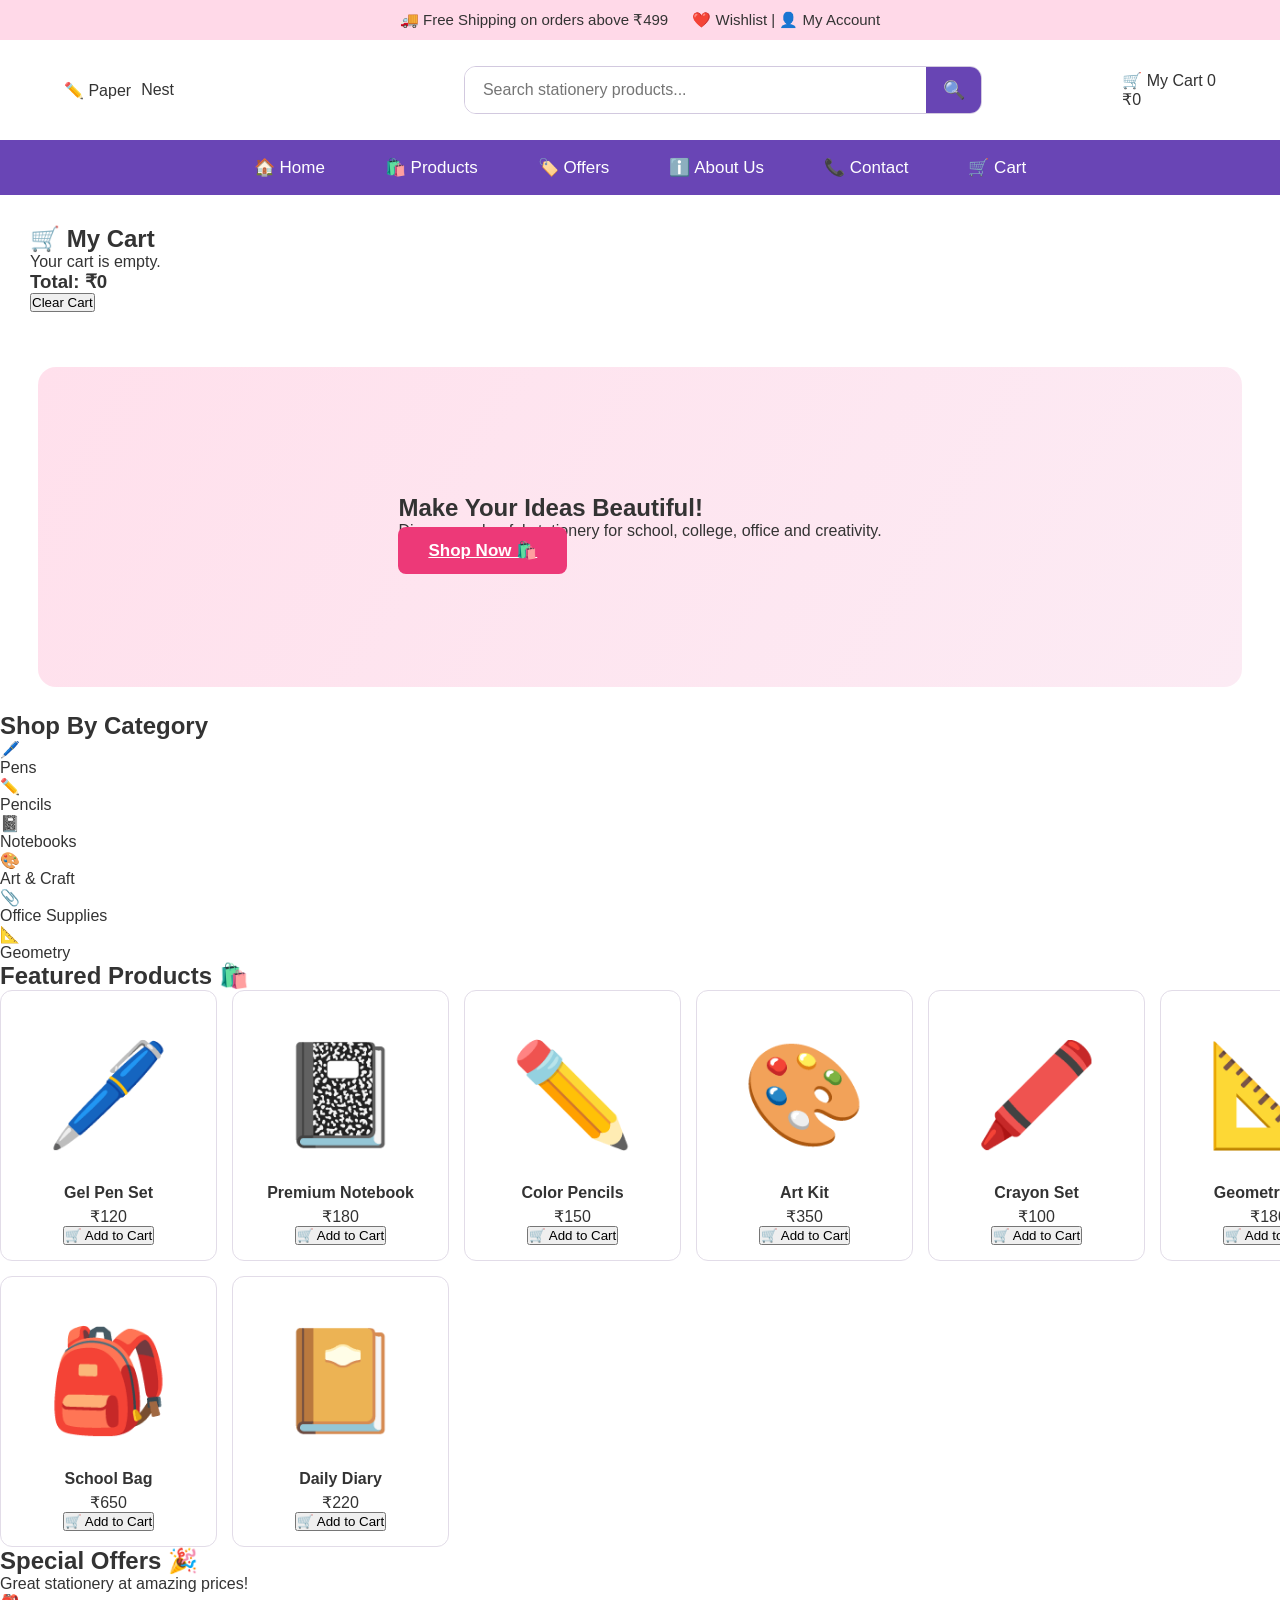
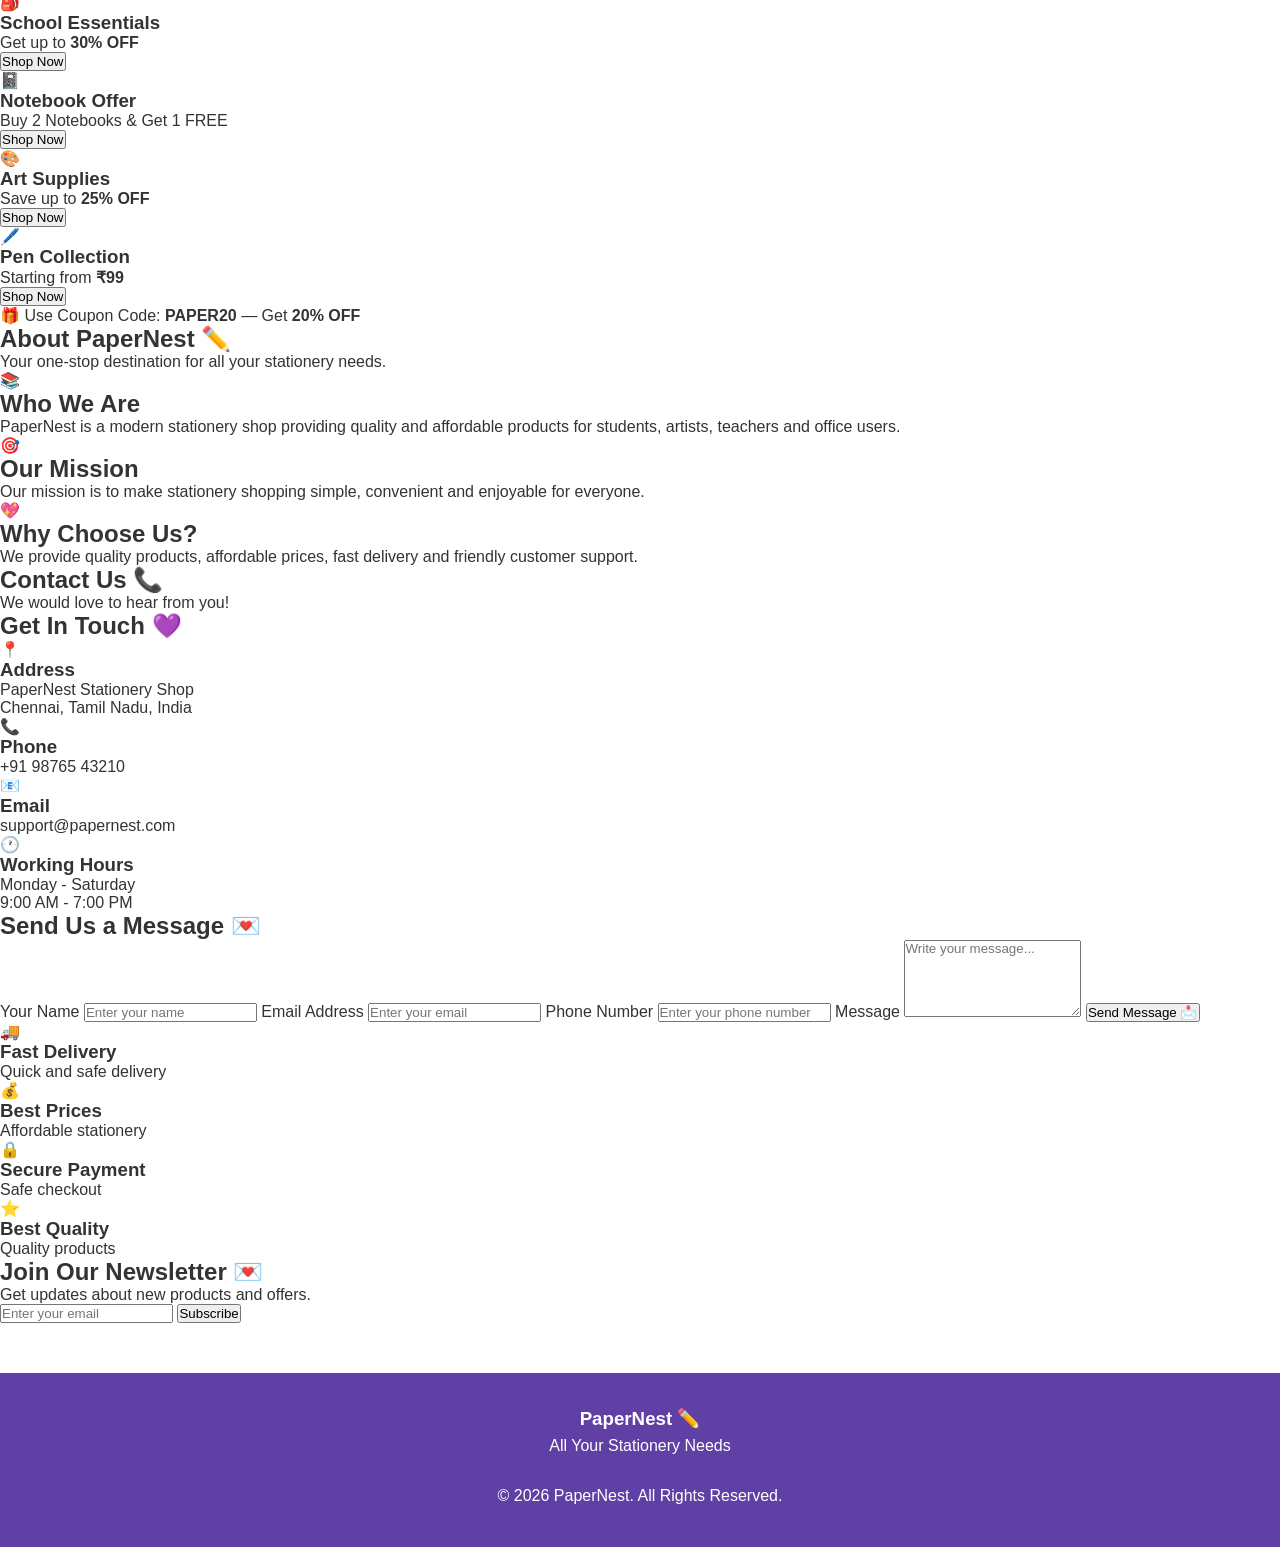
<file: index.html>
<!DOCTYPE html>
<html lang="en">

<head>
    <meta charset="UTF-8">
    <meta name="viewport" content="width=device-width, initial-scale=1.0">

    <title>PaperNest - Stationery Shop</title>

    <link rel="stylesheet" href="style.css">
</head>

<body>

    <!-- ================= TOP BAR ================= -->

    <div class="top-bar">

        <span>
            🚚 Free Shipping on orders above ₹499
        </span>

        <span>
            ❤️ Wishlist | 👤 My Account
        </span>

    </div>


    <!-- ================= HEADER ================= -->

    <header class="header">

        <div class="logo">
            ✏️ Paper<span>Nest</span>
        </div>

        <div class="search-box">

            <input
                type="text"
                id="searchInput"
                placeholder="Search stationery products..."
            >

            <button onclick="searchProducts()">
                🔍
            </button>

        </div>

        <div class="cart">

            🛒 My Cart

            <span class="cart-count">
                0
            </span>

            <div class="cart-amount">
                ₹0
            </div>

        </div>

    </header>


    <!-- ================= NAVIGATION ================= -->

    <nav class="navbar">

        <a href="#home">🏠 Home</a>

        <a href="#products">🛍️ Products</a>

        <a href="#offers">🏷️ Offers</a>

        <a href="#about">ℹ️ About Us</a>

        <a href="#contact">📞 Contact</a>

        <a href="#cart">🛒 Cart</a>

    </nav>
    <section id="cart" style="padding:30px;">
    <h2>🛒 My Cart</h2>
    <div id="cartItems">Your cart is empty.</div>
    <h3>Total: ₹<span id="cartTotal">0</span></h3>
    <button onclick="clearCart()">Clear Cart</button>
</section>


    <!-- ================= HOME ================= -->

    <section id="home" class="hero">

        <div>

            <h1>
                Make Your Ideas
                <span>Beautiful!</span>
            </h1>

            <p>
                Discover colourful stationery for school,
                college, office and creativity.
            </p>

            <a href="#products" class="shop-btn">
                Shop Now 🛍️
            </a>

        </div>

    </section>


    <!-- ================= CATEGORIES ================= -->

    <section class="categories">

        <h2>
            Shop By Category
        </h2>

        <div class="category-container">

            <div class="category">
                <div class="icon">🖊️</div>
                <p>Pens</p>
            </div>

            <div class="category">
                <div class="icon">✏️</div>
                <p>Pencils</p>
            </div>

            <div class="category">
                <div class="icon">📓</div>
                <p>Notebooks</p>
            </div>

            <div class="category">
                <div class="icon">🎨</div>
                <p>Art & Craft</p>
            </div>

            <div class="category">
                <div class="icon">📎</div>
                <p>Office Supplies</p>
            </div>

            <div class="category">
                <div class="icon">📐</div>
                <p>Geometry</p>
            </div>

        </div>

    </section>


    <!-- ================= PRODUCTS ================= -->

    <section id="products" class="products">

        <h2>
            Featured Products 🛍️
        </h2>

        <div class="product-container">


            <!-- PRODUCT 1 -->

            <div class="product-card">

                <div style="font-size:100px; padding:30px;">
                    🖊️
                </div>

                <h3>
                    Gel Pen Set
                </h3>

                <p class="price">
                    ₹120
                </p>

                <button class="add-cart">
                    🛒 Add to Cart
                </button>

            </div>


            <!-- PRODUCT 2 -->

            <div class="product-card">

                <div style="font-size:100px; padding:30px;">
                    📓
                </div>

                <h3>
                    Premium Notebook
                </h3>

                <p class="price">
                    ₹180
                </p>

                <button class="add-cart">
                    🛒 Add to Cart
                </button>

            </div>


            <!-- PRODUCT 3 -->

            <div class="product-card">

                <div style="font-size:100px; padding:30px;">
                    ✏️
                </div>

                <h3>
                    Color Pencils
                </h3>

                <p class="price">
                    ₹150
                </p>

                <button class="add-cart">
                    🛒 Add to Cart
                </button>

            </div>


            <!-- PRODUCT 4 -->

            <div class="product-card">

                <div style="font-size:100px; padding:30px;">
                    🎨
                </div>

                <h3>
                    Art Kit
                </h3>

                <p class="price">
                    ₹350
                </p>

                <button class="add-cart">
                    🛒 Add to Cart
                </button>

            </div>


            <!-- PRODUCT 5 -->

            <div class="product-card">

                <div style="font-size:100px; padding:30px;">
                    🖍️
                </div>

                <h3>
                    Crayon Set
                </h3>

                <p class="price">
                    ₹100
                </p>

                <button class="add-cart">
                    🛒 Add to Cart
                </button>

            </div>


            <!-- PRODUCT 6 -->

            <div class="product-card">

                <div style="font-size:100px; padding:30px;">
                    📐
                </div>

                <h3>
                    Geometry Box
                </h3>

                <p class="price">
                    ₹180
                </p>

                <button class="add-cart">
                    🛒 Add to Cart
                </button>

            </div>


            <!-- PRODUCT 7 -->

            <div class="product-card">

                <div style="font-size:100px; padding:30px;">
                    🎒
                </div>

                <h3>
                    School Bag
                </h3>

                <p class="price">
                    ₹650
                </p>

                <button class="add-cart">
                    🛒 Add to Cart
                </button>

            </div>


            <!-- PRODUCT 8 -->

            <div class="product-card">

                <div style="font-size:100px; padding:30px;">
                    📔
                </div>

                <h3>
                    Daily Diary
                </h3>

                <p class="price">
                    ₹220
                </p>

                <button class="add-cart">
                    🛒 Add to Cart
                </button>

            </div>

        </div>

    </section>


    <!-- ================= OFFERS ================= -->

    <section id="offers" class="offers-section">

        <div class="section-title">

            <h2>
                Special Offers 🎉
            </h2>

            <p>
                Great stationery at amazing prices!
            </p>

        </div>


        <div class="offers-container">


            <div class="offer-card">

                <div class="offer-icon">
                    🎒
                </div>

                <h3>
                    School Essentials
                </h3>

                <p>
                    Get up to <strong>30% OFF</strong>
                </p>

                <button onclick="location.href='#products'">
                    Shop Now
                </button>

            </div>


            <div class="offer-card">

                <div class="offer-icon">
                    📓
                </div>

                <h3>
                    Notebook Offer
                </h3>

                <p>
                    Buy 2 Notebooks & Get 1 FREE
                </p>

                <button onclick="location.href='#products'">
                    Shop Now
                </button>

            </div>


            <div class="offer-card">

                <div class="offer-icon">
                    🎨
                </div>

                <h3>
                    Art Supplies
                </h3>

                <p>
                    Save up to <strong>25% OFF</strong>
                </p>

                <button onclick="location.href='#products'">
                    Shop Now
                </button>

            </div>


            <div class="offer-card">

                <div class="offer-icon">
                    🖊️
                </div>

                <h3>
                    Pen Collection
                </h3>

                <p>
                    Starting from <strong>₹99</strong>
                </p>

                <button onclick="location.href='#products'">
                    Shop Now
                </button>

            </div>

        </div>


        <div class="coupon-box">

            🎁 Use Coupon Code:

            <strong>
                PAPER20
            </strong>

            — Get

            <strong>
                20% OFF
            </strong>

        </div>

    </section>


    <!-- ================= ABOUT ================= -->

    <section id="about" class="about-section">

        <div class="section-title">

            <h2>
                About PaperNest ✏️
            </h2>

            <p>
                Your one-stop destination for all your stationery needs.
            </p>

        </div>


        <div class="about-section">


            <div class="about-card">

                <div class="about-icon">
                    📚
                </div>

                <h2>
                    Who We Are
                </h2>

                <p>
                    PaperNest is a modern stationery shop providing
                    quality and affordable products for students,
                    artists, teachers and office users.
                </p>

            </div>


            <div class="about-card">

                <div class="about-icon">
                    🎯
                </div>

                <h2>
                    Our Mission
                </h2>

                <p>
                    Our mission is to make stationery shopping simple,
                    convenient and enjoyable for everyone.
                </p>

            </div>


            <div class="about-card">

                <div class="about-icon">
                    💖
                </div>

                <h2>
                    Why Choose Us?
                </h2>

                <p>
                    We provide quality products, affordable prices,
                    fast delivery and friendly customer support.
                </p>

            </div>

        </div>

    </section>


    <!-- ================= CONTACT ================= -->

    <section id="contact" class="contact-section">

        <div class="section-title">

            <h2>
                Contact Us 📞
            </h2>

            <p>
                We would love to hear from you!
            </p>

        </div>


        <div class="contact-container">


            <!-- CONTACT INFORMATION -->

            <div class="contact-info">

                <h2>
                    Get In Touch 💜
                </h2>


                <div class="contact-item">

                    <span>📍</span>

                    <div>

                        <h3>
                            Address
                        </h3>

                        <p>
                            PaperNest Stationery Shop<br>
                            Chennai, Tamil Nadu, India
                        </p>

                    </div>

                </div>


                <div class="contact-item">

                    <span>📞</span>

                    <div>

                        <h3>
                            Phone
                        </h3>

                        <p>
                            +91 98765 43210
                        </p>

                    </div>

                </div>


                <div class="contact-item">

                    <span>📧</span>

                    <div>

                        <h3>
                            Email
                        </h3>

                        <p>
                            support@papernest.com
                        </p>

                    </div>

                </div>


                <div class="contact-item">

                    <span>🕐</span>

                    <div>

                        <h3>
                            Working Hours
                        </h3>

                        <p>
                            Monday - Saturday<br>
                            9:00 AM - 7:00 PM
                        </p>

                    </div>

                </div>

            </div>


            <!-- CONTACT FORM -->

            <div class="contact-form">

                <h2>
                    Send Us a Message 💌
                </h2>


                <form onsubmit="sendMessage(event)">

                    <label>
                        Your Name
                    </label>

                    <input
                        type="text"
                        id="contactName"
                        placeholder="Enter your name"
                        required
                    >


                    <label>
                        Email Address
                    </label>

                    <input
                        type="email"
                        placeholder="Enter your email"
                        required
                    >


                    <label>
                        Phone Number
                    </label>

                    <input
                        type="tel"
                        placeholder="Enter your phone number"
                    >


                    <label>
                        Message
                    </label>

                    <textarea
                        rows="5"
                        placeholder="Write your message..."
                        required
                    ></textarea>


                    <button type="submit">
                        Send Message 📩
                    </button>

                </form>

            </div>

        </div>

    </section>


    <!-- ================= FEATURES ================= -->

    <section class="features">

        <div class="feature">

            <div class="feature-icon">
                🚚
            </div>

            <h3>
                Fast Delivery
            </h3>

            <p>
                Quick and safe delivery
            </p>

        </div>


        <div class="feature">

            <div class="feature-icon">
                💰
            </div>

            <h3>
                Best Prices
            </h3>

            <p>
                Affordable stationery
            </p>

        </div>


        <div class="feature">

            <div class="feature-icon">
                🔒
            </div>

            <h3>
                Secure Payment
            </h3>

            <p>
                Safe checkout
            </p>

        </div>


        <div class="feature">

            <div class="feature-icon">
                ⭐
            </div>

            <h3>
                Best Quality
            </h3>

            <p>
                Quality products
            </p>

        </div>

    </section>


    <!-- ================= NEWSLETTER ================= -->

    <section class="newsletter">

        <div>

            <h2>
                Join Our Newsletter 💌
            </h2>

            <p>
                Get updates about new products and offers.
            </p>

        </div>

        <div>

            <input
                type="email"
                id="newsletterEmail"
                placeholder="Enter your email"
            >

            <button onclick="subscribeNewsletter()">
                Subscribe
            </button>

        </div>

    </section>


    <!-- ================= FOOTER ================= -->

    <footer>

        <h3>
            PaperNest ✏️
        </h3>

        <p>
            All Your Stationery Needs
        </p>

        <br>

        <p>
            © 2026 PaperNest. All Rights Reserved.
        </p>

    </footer>


    <!-- ================= JAVASCRIPT ================= -->

    <script src="script.js"></script>


    <script>

        /* CONTACT FORM */

        function sendMessage(event) {

            event.preventDefault();

            const name =
                document.getElementById("contactName").value;

            alert(
                "Thank you, " +
                name +
                "! Your message has been sent successfully. 💜"
            );

            event.target.reset();
        }


        /* NEWSLETTER */

        function subscribeNewsletter() {

            const email =
                document.getElementById("newsletterEmail").value;

            if (email === "") {

                alert("Please enter your email address.");

                return;
            }

            alert(
                "Thank you for subscribing to PaperNest! 💜"
            );

            document.getElementById("newsletterEmail").value = "";
        }


        /* SEARCH */

        function searchProducts() {

            const search =
                document
                .getElementById("searchInput")
                .value
                .toLowerCase();

            const products =
                document.querySelectorAll(".product-card");

            products.forEach(function(product) {

                const name =
                    product
                    .querySelector("h3")
                    .innerText
                    .toLowerCase();

                if (name.includes(search)) {

                    product.style.display = "block";

                } else {

                    product.style.display = "none";

                }

            });

        }

    </script>

</body>

</html>
</file>
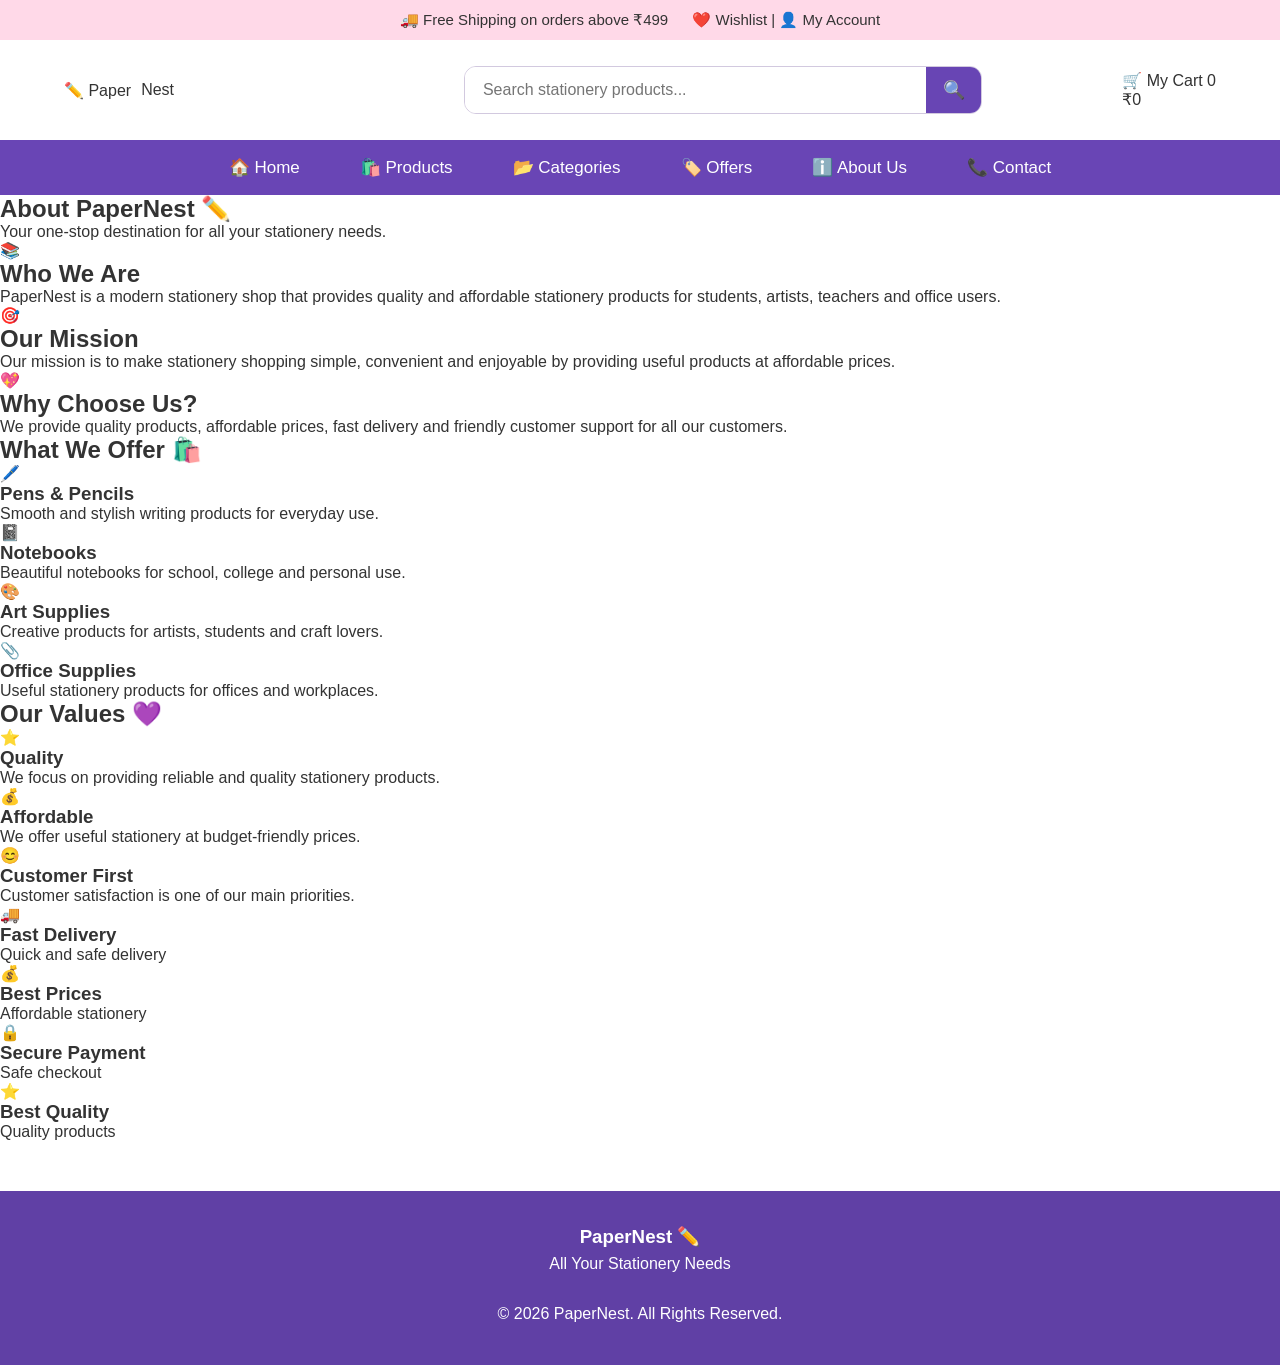
<file: about.html>
<!DOCTYPE html>
<html lang="en">

<head>
    <meta charset="UTF-8">
    <meta name="viewport" content="width=device-width, initial-scale=1.0">

    <title>PaperNest - About Us</title>

    <link rel="stylesheet" href="style.css">
</head>

<body>

    <!-- TOP BAR -->
    <div class="top-bar">
        <span>🚚 Free Shipping on orders above ₹499</span>
        <span>❤️ Wishlist | 👤 My Account</span>
    </div>


    <!-- HEADER -->
    <header class="header">

        <div class="logo">
            ✏️ Paper<span>Nest</span>
        </div>

        <div class="search-box">

            <input
                type="text"
                placeholder="Search stationery products..."
            >

            <button>🔍</button>

        </div>

        <div class="cart">
            🛒 My Cart
            <span class="cart-count">0</span>

            <div class="cart-amount">
                ₹0
            </div>
        </div>

    </header>


    <!-- NAVIGATION -->
    <nav class="navbar">

        <a href="index.html">🏠 Home</a>

        <a href="products.html">🛍️ Products</a>

        <a href="#">📂 Categories</a>

        <a href="#">🏷️ Offers</a>

        <a href="about.html">ℹ️ About Us</a>

        <a href="contact.html">📞 Contact</a>

    </nav>


    <!-- ABOUT HERO -->
    <section class="about-hero">

        <h1>About PaperNest ✏️</h1>

        <p>
            Your one-stop destination for all your stationery needs.
        </p>

    </section>


    <!-- ABOUT CARDS -->
    <section class="about-section">

        <!-- CARD 1 -->
        <div class="about-card">

            <div class="about-icon">
                📚
            </div>

            <h2>Who We Are</h2>

            <p>
                PaperNest is a modern stationery shop that provides
                quality and affordable stationery products for
                students, artists, teachers and office users.
            </p>

        </div>


        <!-- CARD 2 -->
        <div class="about-card">

            <div class="about-icon">
                🎯
            </div>

            <h2>Our Mission</h2>

            <p>
                Our mission is to make stationery shopping simple,
                convenient and enjoyable by providing useful products
                at affordable prices.
            </p>

        </div>


        <!-- CARD 3 -->
        <div class="about-card">

            <div class="about-icon">
                💖
            </div>

            <h2>Why Choose Us?</h2>

            <p>
                We provide quality products, affordable prices,
                fast delivery and friendly customer support for
                all our customers.
            </p>

        </div>

    </section>


    <!-- WHAT WE OFFER -->
    <section class="offer-section">

        <h2>
            What We Offer 🛍️
        </h2>


        <div class="offer-container">

            <!-- OFFER 1 -->
            <div class="offer-box">

                <span>🖊️</span>

                <h3>
                    Pens & Pencils
                </h3>

                <p>
                    Smooth and stylish writing products
                    for everyday use.
                </p>

            </div>


            <!-- OFFER 2 -->
            <div class="offer-box">

                <span>📓</span>

                <h3>
                    Notebooks
                </h3>

                <p>
                    Beautiful notebooks for school,
                    college and personal use.
                </p>

            </div>


            <!-- OFFER 3 -->
            <div class="offer-box">

                <span>🎨</span>

                <h3>
                    Art Supplies
                </h3>

                <p>
                    Creative products for artists,
                    students and craft lovers.
                </p>

            </div>


            <!-- OFFER 4 -->
            <div class="offer-box">

                <span>📎</span>

                <h3>
                    Office Supplies
                </h3>

                <p>
                    Useful stationery products for
                    offices and workplaces.
                </p>

            </div>

        </div>

    </section>


    <!-- OUR VALUES -->
    <section class="about-values">

        <h2>
            Our Values 💜
        </h2>

        <div class="values-container">

            <div class="value-box">

                <div>⭐</div>

                <h3>Quality</h3>

                <p>
                    We focus on providing reliable
                    and quality stationery products.
                </p>

            </div>


            <div class="value-box">

                <div>💰</div>

                <h3>Affordable</h3>

                <p>
                    We offer useful stationery at
                    budget-friendly prices.
                </p>

            </div>


            <div class="value-box">

                <div>😊</div>

                <h3>Customer First</h3>

                <p>
                    Customer satisfaction is one of
                    our main priorities.
                </p>

            </div>

        </div>

    </section>


    <!-- FEATURES -->
    <section class="features">

        <div class="feature">

            <div class="feature-icon">
                🚚
            </div>

            <h3>
                Fast Delivery
            </h3>

            <p>
                Quick and safe delivery
            </p>

        </div>


        <div class="feature">

            <div class="feature-icon">
                💰
            </div>

            <h3>
                Best Prices
            </h3>

            <p>
                Affordable stationery
            </p>

        </div>


        <div class="feature">

            <div class="feature-icon">
                🔒
            </div>

            <h3>
                Secure Payment
            </h3>

            <p>
                Safe checkout
            </p>

        </div>


        <div class="feature">

            <div class="feature-icon">
                ⭐
            </div>

            <h3>
                Best Quality
            </h3>

            <p>
                Quality products
            </p>

        </div>

    </section>


    <!-- FOOTER -->
    <footer>

        <h3>
            PaperNest ✏️
        </h3>

        <p>
            All Your Stationery Needs
        </p>

        <br>

        <p>
            © 2026 PaperNest. All Rights Reserved.
        </p>

    </footer>


    <!-- JAVASCRIPT -->
    <script src="script.js"></script>

</body>

</html>
</file>
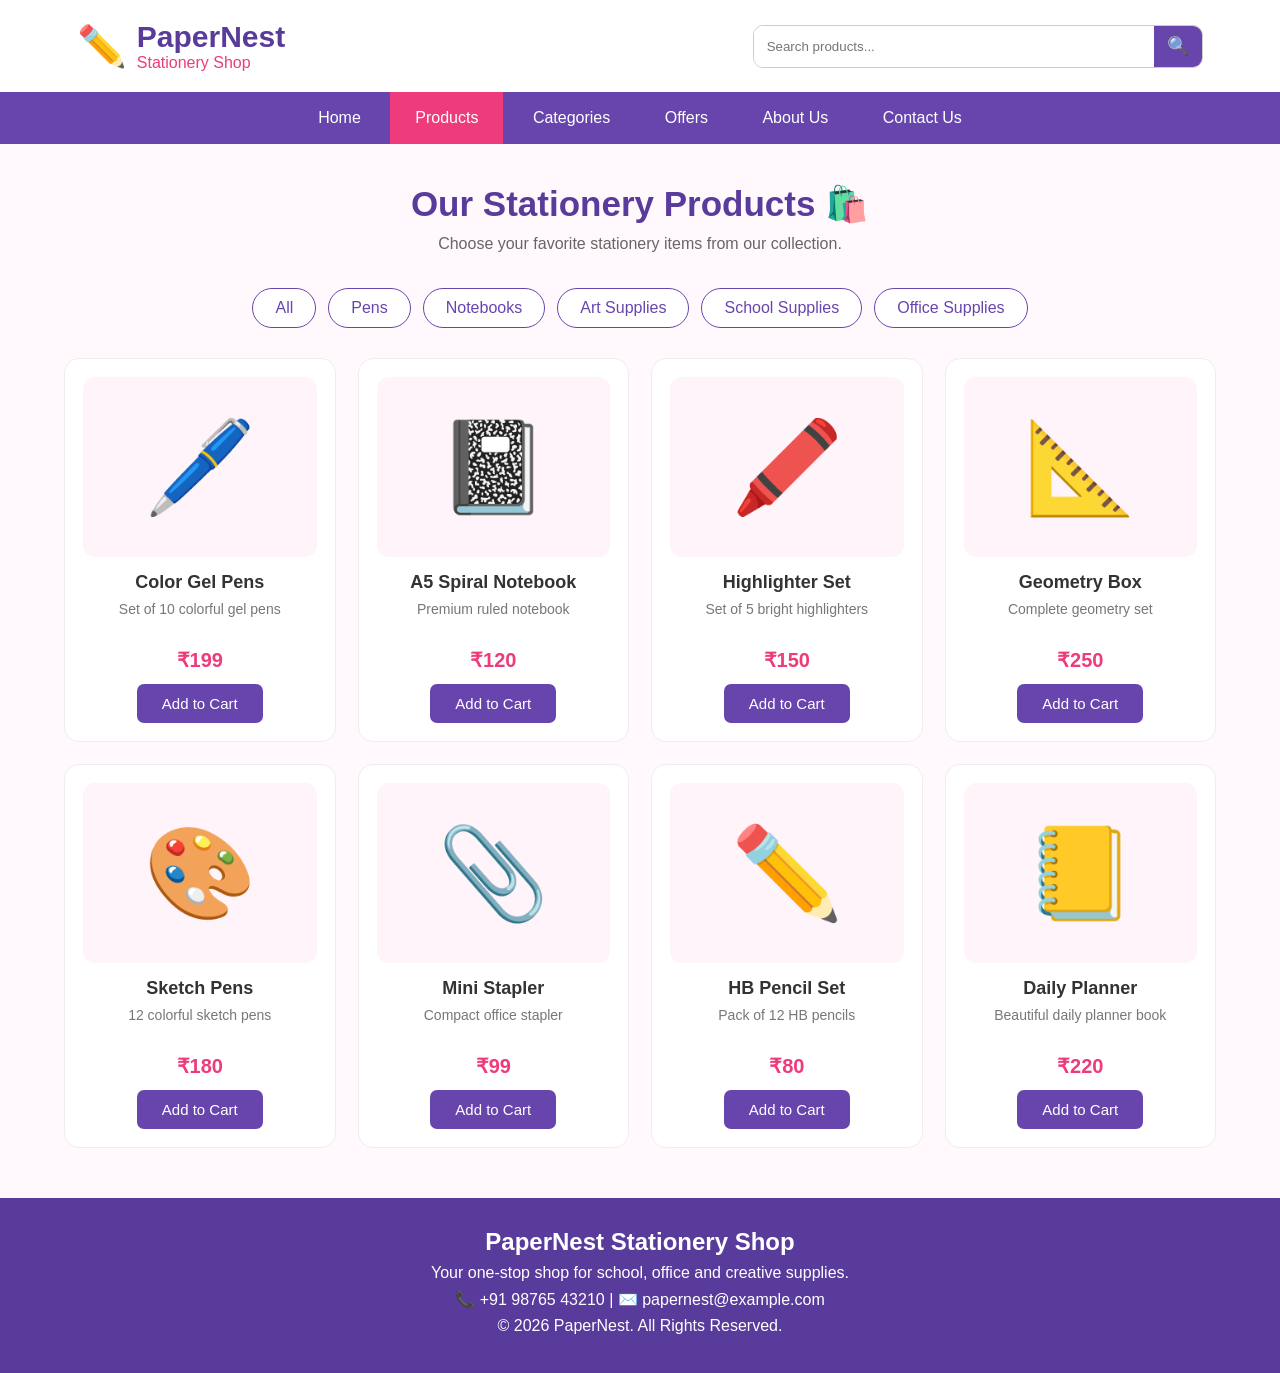
<file: products.html>
<!DOCTYPE html>
<html lang="en">
<head>
    <meta charset="UTF-8">
    <meta name="viewport" content="width=device-width, initial-scale=1.0">

    <title>Products - PaperNest</title>

    <style>
        * {
            margin: 0;
            padding: 0;
            box-sizing: border-box;
            font-family: Arial, sans-serif;
        }

        body {
            background: #fff8fc;
            color: #222;
        }

        /* Header */
        header {
            background: white;
            padding: 20px 6%;
            display: flex;
            justify-content: space-between;
            align-items: center;
        }

        .logo {
            display: flex;
            align-items: center;
            gap: 10px;
        }

        .logo-icon {
            font-size: 40px;
        }

        .logo h1 {
            color: #593b9b;
            font-size: 30px;
        }

        .logo p {
            color: #ed3b7b;
        }

        .search {
            display: flex;
            width: 40%;
            border: 1px solid #ccc;
            border-radius: 10px;
            overflow: hidden;
        }

        .search input {
            width: 100%;
            padding: 13px;
            border: none;
            outline: none;
        }

        .search button {
            width: 55px;
            border: none;
            background: #6845ad;
            color: white;
            font-size: 18px;
        }

        /* Navigation */
        nav {
            background: #6845ad;
            text-align: center;
        }

        nav a {
            display: inline-block;
            color: white;
            text-decoration: none;
            padding: 17px 25px;
        }

        nav a:hover,
        nav a.active {
            background: #ed3b7b;
        }

        /* Page Title */
        .page-title {
            text-align: center;
            padding: 40px 20px 25px;
        }

        .page-title h2 {
            color: #593b9b;
            font-size: 35px;
        }

        .page-title p {
            margin-top: 10px;
            color: #666;
        }

        /* Categories */
        .categories {
            display: flex;
            justify-content: center;
            gap: 12px;
            flex-wrap: wrap;
            margin: 10px 5% 30px;
        }

        .category {
            padding: 10px 22px;
            border: 1px solid #6845ad;
            border-radius: 20px;
            color: #6845ad;
            background: white;
            cursor: pointer;
        }

        .category:hover {
            background: #6845ad;
            color: white;
        }

        /* Product Grid */
        .products {
            width: 90%;
            margin: auto;
            display: grid;
            grid-template-columns: repeat(4, 1fr);
            gap: 22px;
        }

        .product-card {
            background: white;
            border-radius: 15px;
            padding: 18px;
            text-align: center;
            border: 1px solid #eee;
            transition: 0.3s;
        }

        .product-card:hover {
            transform: translateY(-7px);
            box-shadow: 0 8px 20px rgba(0,0,0,0.12);
        }

        .product-image {
            height: 180px;
            display: flex;
            align-items: center;
            justify-content: center;
            font-size: 90px;
            background: #fff4f9;
            border-radius: 12px;
            margin-bottom: 15px;
        }

        .product-card h3 {
            color: #333;
            font-size: 18px;
            margin-bottom: 8px;
        }

        .description {
            color: #777;
            font-size: 14px;
            min-height: 35px;
        }

        .price {
            color: #ed3b7b;
            font-size: 20px;
            font-weight: bold;
            margin: 12px;
        }

        .cart-btn {
            background: #6845ad;
            color: white;
            border: none;
            padding: 11px 25px;
            border-radius: 7px;
            cursor: pointer;
            font-size: 15px;
        }

        .cart-btn:hover {
            background: #ed3b7b;
        }

        /* Footer */
        footer {
            background: #593b9b;
            color: white;
            text-align: center;
            padding: 30px;
            margin-top: 50px;
        }

        footer p {
            margin: 8px;
        }

        /* Responsive */
        @media (max-width: 1000px) {
            .products {
                grid-template-columns: repeat(3, 1fr);
            }

            .search {
                width: 30%;
            }
        }

        @media (max-width: 700px) {
            header {
                flex-direction: column;
                gap: 15px;
            }

            .search {
                width: 90%;
            }

            nav a {
                padding: 12px;
            }

            .products {
                grid-template-columns: repeat(2, 1fr);
            }
        }

        @media (max-width: 450px) {
            .products {
                grid-template-columns: 1fr;
            }
        }
    </style>
</head>

<body>

    <!-- Header -->
    <header>

        <div class="logo">
            <div class="logo-icon">✏️</div>

            <div>
                <h1>PaperNest</h1>
                <p>Stationery Shop</p>
            </div>
        </div>

        <div class="search">
            <input type="text" placeholder="Search products...">
            <button>🔍</button>
        </div>

    </header>

    <!-- Navigation -->
    <nav>
        <a href="index.html">Home</a>
        <a href="products.html" class="active">Products</a>
        <a href="#">Categories</a>
        <a href="#">Offers</a>
        <a href="#">About Us</a>
        <a href="#">Contact Us</a>
    </nav>

    <!-- Page Title -->
    <section class="page-title">
        <h2>Our Stationery Products 🛍️</h2>
        <p>Choose your favorite stationery items from our collection.</p>
    </section>

    <!-- Categories -->
    <div class="categories">
        <div class="category">All</div>
        <div class="category">Pens</div>
        <div class="category">Notebooks</div>
        <div class="category">Art Supplies</div>
        <div class="category">School Supplies</div>
        <div class="category">Office Supplies</div>
    </div>

    <!-- Products -->
    <section class="products">

        <div class="product-card">
            <div class="product-image">🖊️</div>
            <h3>Color Gel Pens</h3>
            <p class="description">Set of 10 colorful gel pens</p>
            <div class="price">₹199</div>
            <button class="cart-btn">Add to Cart</button>
        </div>

        <div class="product-card">
            <div class="product-image">📓</div>
            <h3>A5 Spiral Notebook</h3>
            <p class="description">Premium ruled notebook</p>
            <div class="price">₹120</div>
            <button class="cart-btn">Add to Cart</button>
        </div>

        <div class="product-card">
            <div class="product-image">🖍️</div>
            <h3>Highlighter Set</h3>
            <p class="description">Set of 5 bright highlighters</p>
            <div class="price">₹150</div>
            <button class="cart-btn">Add to Cart</button>
        </div>

        <div class="product-card">
            <div class="product-image">📐</div>
            <h3>Geometry Box</h3>
            <p class="description">Complete geometry set</p>
            <div class="price">₹250</div>
            <button class="cart-btn">Add to Cart</button>
        </div>

        <div class="product-card">
            <div class="product-image">🎨</div>
            <h3>Sketch Pens</h3>
            <p class="description">12 colorful sketch pens</p>
            <div class="price">₹180</div>
            <button class="cart-btn">Add to Cart</button>
        </div>

        <div class="product-card">
            <div class="product-image">📎</div>
            <h3>Mini Stapler</h3>
            <p class="description">Compact office stapler</p>
            <div class="price">₹99</div>
            <button class="cart-btn">Add to Cart</button>
        </div>

        <div class="product-card">
            <div class="product-image">✏️</div>
            <h3>HB Pencil Set</h3>
            <p class="description">Pack of 12 HB pencils</p>
            <div class="price">₹80</div>
            <button class="cart-btn">Add to Cart</button>
        </div>

        <div class="product-card">
            <div class="product-image">📒</div>
            <h3>Daily Planner</h3>
            <p class="description">Beautiful daily planner book</p>
            <div class="price">₹220</div>
            <button class="cart-btn">Add to Cart</button>
        </div>

    </section>

    <!-- Footer -->
    <footer>
        <h2>PaperNest Stationery Shop</h2>
        <p>Your one-stop shop for school, office and creative supplies.</p>
        <p>📞 +91 98765 43210 | ✉️ papernest@example.com</p>
        <p>© 2026 PaperNest. All Rights Reserved.</p>
    </footer>

</body>
</html>
</file>
<file: style.css>
* {
    margin: 0;
    padding: 0;
    box-sizing: border-box;
    font-family: Arial, sans-serif;
}

body {
    background: #ffffff;
    color: #333;
}

/* Top Bar */
.top-bar {
    background: #ffd9e8;
    text-align: center;
    padding: 11px;
    font-size: 15px;
}

.top-bar b {
    color: #e83278;
}

.top-bar span {
    margin: 0 10px;
}


/* Header */
.header {
    min-height: 100px;
    display: flex;
    align-items: center;
    justify-content: space-between;
    padding: 18px 5%;
    gap: 30px;
}


/* Logo */
.logo {
    display: flex;
    align-items: center;
    gap: 10px;
    min-width: 260px;
}

.logo-icon {
    font-size: 45px;
    transform: rotate(-20deg);
}

.logo h1 {
    color: #6040a5;
    font-size: 32px;
}

.logo p {
    color: #f2387b;
    font-size: 18px;
    margin-top: 3px;
}


/* Search */
.search-box {
    display: flex;
    width: 45%;
    height: 48px;
    border: 1px solid #d2c9df;
    border-radius: 12px;
    overflow: hidden;
}

.search-box input {
    flex: 1;
    border: none;
    outline: none;
    padding: 0 18px;
    font-size: 16px;
}

.search-box button {
    width: 55px;
    border: none;
    background: #6845b4;
    color: white;
    font-size: 18px;
    cursor: pointer;
}


/* Header Icons */
.header-icons {
    display: flex;
    gap: 28px;
}

.header-item {
    display: flex;
    flex-direction: column;
    align-items: center;
    gap: 5px;
    cursor: pointer;
}

.header-item > i,
.icon-badge i {
    font-size: 24px;
}

.header-item span {
    font-size: 14px;
}

.icon-badge {
    position: relative;
}

.icon-badge b {
    position: absolute;
    top: -9px;
    right: -12px;
    background: #ed397b;
    color: white;
    border-radius: 50%;
    font-size: 11px;
    padding: 3px 7px;
}


/* Navigation */
.navbar {
    background: #6945b5;
    display: flex;
    justify-content: center;
}

.navbar a {
    color: white;
    text-decoration: none;
    padding: 17px 30px;
    font-size: 17px;
    transition: 0.3s;
}

.navbar a:hover,
.navbar .active {
    background: #ef3c7d;
}

.navbar i {
    font-size: 11px;
    margin-left: 5px;
}


/* Hero */
.hero {
    width: 94%;
    min-height: 320px;
    margin: 25px auto;
    border-radius: 18px;
    background: linear-gradient(120deg, #ffe0ec, #fcebf4);
    display: flex;
    align-items: center;
    justify-content: center;
    position: relative;
    overflow: hidden;
}

.hero-content {
    text-align: center;
    width: 55%;
    z-index: 2;
}

.hero-content h2 {
    color: #5c3d9e;
    font-size: 43px;
    line-height: 1.2;
}

.hero-content h2 span {
    color: #ed3b7b;
}

.hero-content p {
    margin: 20px 0;
    font-size: 18px;
    line-height: 1.5;
}

.shop-btn {
    border: none;
    background: #ed3978;
    color: white;
    padding: 14px 30px;
    border-radius: 8px;
    font-size: 17px;
    font-weight: bold;
    cursor: pointer;
    transition: 0.3s;
}

.shop-btn:hover {
    background: #c92c65;
    transform: translateY(-2px);
}

.shop-btn i {
    margin-left: 8px;
}


/* Hero Products */
.hero-products {
    width: 40%;
    height: 100%;
    position: relative;
}

.pencils {
    position: absolute;
    left: 20px;
    top: 65px;
    font-size: 40px;
    transform: rotate(-10deg);
}

.notebooks {
    position: absolute;
    left: 80px;
    bottom: 35px;
    font-size: 90px;
}

.backpack {
    position: absolute;
    right: 40px;
    top: 40px;
    font-size: 130px;
}


/* Services */
.services {
    width: 94%;
    margin: 20px auto;
    padding: 20px;
    background: #fff9fc;
    border-radius: 16px;
    display: grid;
    grid-template-columns: repeat(4, 1fr);
    gap: 15px;
}

.service {
    display: flex;
    align-items: center;
    justify-content: center;
    gap: 15px;
    border-right: 1px solid #ddd;
}

.service:last-child {
    border-right: none;
}

.service > i {
    width: 50px;
    height: 50px;
    border-radius: 50%;
    background: #ef3c7d;
    color: white;
    display: flex;
    align-items: center;
    justify-content: center;
    font-size: 20px;
}

.service h3 {
    font-size: 16px;
    margin-bottom: 5px;
}

.service p {
    font-size: 14px;
    color: #666;
}


/* Products Section */
.products-section {
    width: 94%;
    margin: 35px auto;
}

.products-section > h2 {
    text-align: center;
    color: #6040a5;
    font-size: 30px;
}

.title-line {
    display: flex;
    justify-content: center;
    align-items: center;
    gap: 10px;
    color: #ed397b;
    margin: 8px 0 20px;
}

.title-line span {
    width: 50px;
    height: 3px;
    background: #ed397b;
}


/* Product Cards */
.product-container {
    display: grid;
    grid-template-columns: repeat(6, 1fr);
    gap: 15px;
}

.product-card {
    border: 1px solid #e2dce8;
    border-radius: 12px;
    padding: 15px;
    text-align: center;
    transition: 0.3s;
    background: white;
}

.product-card:hover {
    transform: translateY(-7px);
    box-shadow: 0 8px 20px rgba(90, 50, 130, 0.15);
}

.product-image {
    height: 140px;
    display: flex;
    align-items: center;
    justify-content: center;
    font-size: 75px;
    background: #faf7ff;
    border-radius: 10px;
    margin-bottom: 12px;
}

.product-card h3 {
    font-size: 16px;
    color: #333;
    margin-bottom: 5px;
}

.product-info {
    font-size: 13px;
    color: #777;
}

.product-card h4 {
    color: #e73578;
    font-size: 18px;
    margin: 10px 0;
}

.cart-btn {
    background: #704bb9;
    color: white;
    border: none;
    border-radius: 6px;
    padding: 10px 18px;
    cursor: pointer;
    font-size: 14px;
    transition: 0.3s;
}

.cart-btn:hover {
    background: #ed397b;
}


/* Footer */
footer {
    margin-top: 50px;
    padding: 35px 20px;
    text-align: center;
    background: #6040a5;
    color: white;
}

footer h2 {
    font-size: 28px;
    margin-bottom: 10px;
}

footer p {
    margin: 7px;
}

.copyright {
    margin-top: 20px !important;
    font-size: 13px;
    opacity: 0.8;
}


/* Responsive Design */
@media (max-width: 1000px) {

    .header {
        flex-wrap: wrap;
        justify-content: center;
    }

    .search-box {
        width: 70%;
    }

    .product-container {
        grid-template-columns: repeat(3, 1fr);
    }

    .services {
        grid-template-columns: repeat(2, 1fr);
    }

    .service {
        border-right: none;
    }
}


@media (max-width: 600px) {

    .top-bar {
        font-size: 12px;
    }

    .logo {
        justify-content: center;
    }

    .logo h1 {
        font-size: 26px;
    }

    .search-box {
        width: 100%;
    }

    .header-icons {
        width: 100%;
        justify-content: center;
    }

    .navbar {
        flex-wrap: wrap;
    }

    .navbar a {
        padding: 12px 15px;
        font-size: 14px;
    }

    .hero {
        min-height: 400px;
    }

    .hero-content {
        width: 100%;
        padding: 25px;
    }

    .hero-content h2 {
        font-size: 30px;
    }

    .hero-products {
        display: none;
    }

    .services {
        grid-template-columns: 1fr;
    }

    .product-container {
        grid-template-columns: repeat(2, 1fr);
    }

    .product-image {
        height: 110px;
        font-size: 55px;
    }
}
</file>
